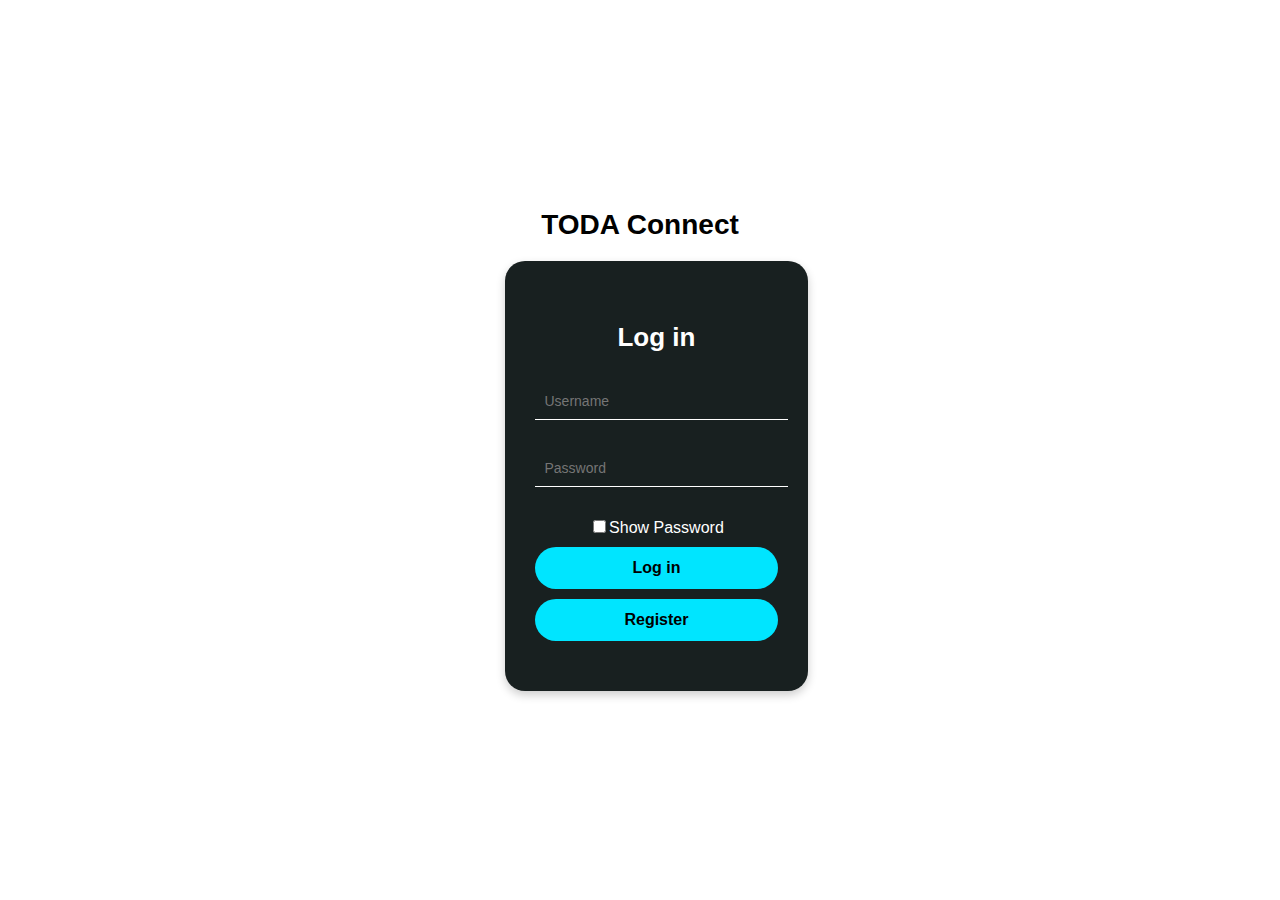
<file: index.html>
<!DOCTYPE html>
<html lang="en">
<head>
  <meta charset="UTF-8">
  <meta name="viewport" content="width=device-width, initial-scale=1.0">
  <title>TODA Connect - Login</title>
  <link rel="stylesheet" href="style.css">
  <script src="function.js" defer></script>
</head>
<body>
  <div class="container">
    <div class="title"> TODA Connect</div>
    <div class="login-box">
      <h2>Log in</h2>

      <form id="loginForm">
      <div class="input-box">
        <input type="text" id="username" placeholder="Username">
      </div>
      <div class="input-box">
        <input type="password" id="password" placeholder="Password">
      </div>
      </form>

      <input type="checkbox" id="showPass">Show Password
      <button class="btn">Log in</button>
      <button class="btn" onclick="goRegister()">Register</button>
    </div>
  </div>
</body>
</html>
</file>
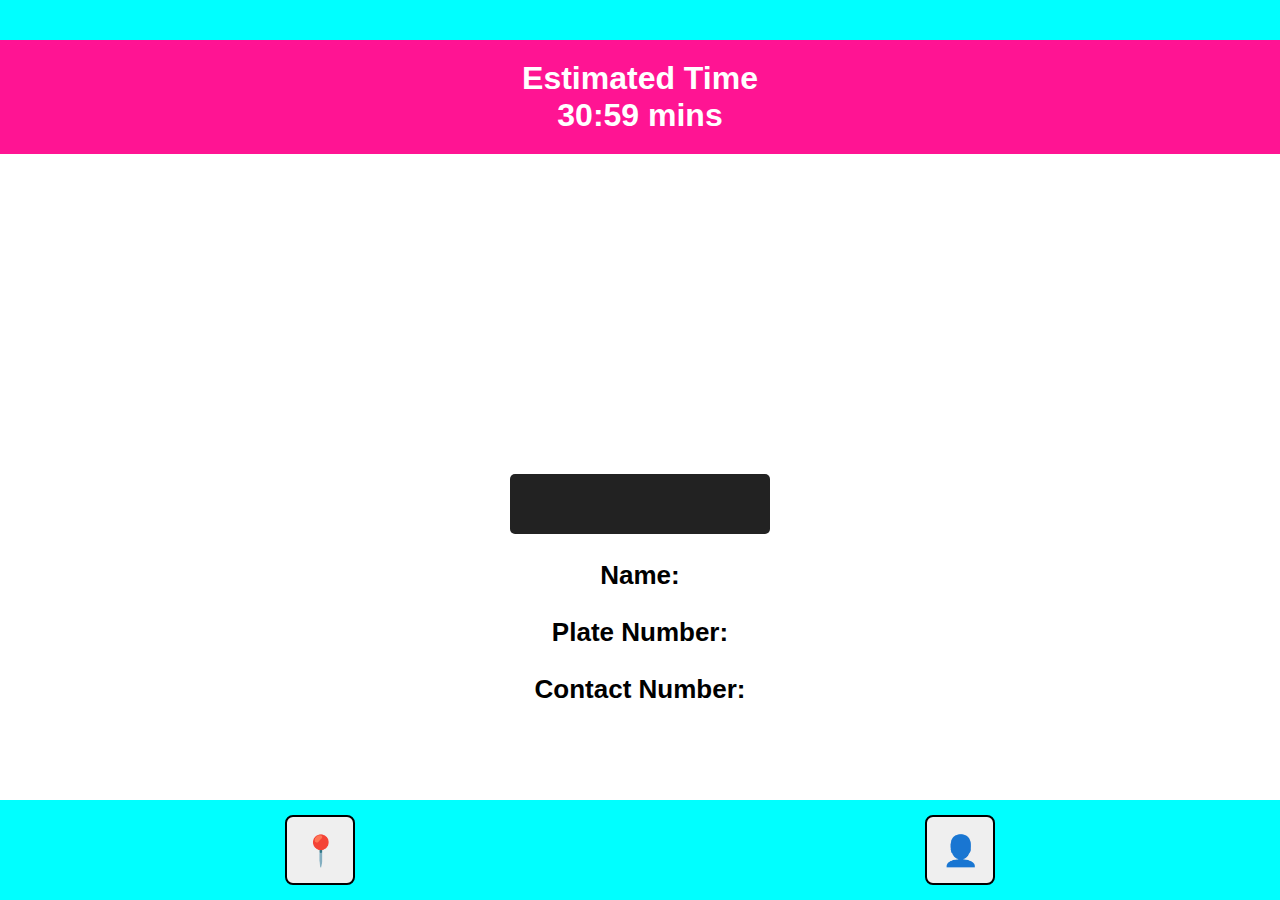
<file: passenger.html>
<!DOCTYPE html>
<html lang="en">
<head>
  <meta charset="UTF-8">
  <meta name="viewport" content="width=device-width, initial-scale=1.0">
  <title>TODA Connect - Passenger</title>
  <link rel="stylesheet" href="passenger.css">
  <script src="function.js" defer></script>
</head>
<body>

  <!-- Blue bar -->
  <div class="top-bar" id="realtime-datetime"></div>

  <!-- Pink bar -->
  <div class="time-bar">
    Estimated Time <br>
    30:59 mins
  </div>

  <!-- Map -->
  <iframe 
    class="map"
    src="https://www.google.com/maps/embed?pb=!1m18!1m12!1m3!1d3241.958093745169!2d139.69838271525848!3d35.6894879801926!2m3!1f0!2f0!3f0!3m2!1i1024!2i768!4f13.1!3m3!1m2!1s0x60188cd4b3f2f0f3%3A0xb6c47a2263a3c2aa!2sShinjuku%20City%2C%20Tokyo%2C%20Japan!5e0!3m2!1sen!2sjp!4v1633033700000!5m2!1sen!2sjp" 
    allowfullscreen="" 
    loading="lazy">
  </iframe>

  <!-- Body number -->
  <div class="number-box" id="body-number"></div>

  <!-- Passenger info -->
  <div class="info">
    <p>Name: <span id="name-inof"></span></p>
    <p>Plate Number: <span id="plate-info"></span></p>
    <p>Contact Number: <span id="contact-info"></span></p>
  </div>

  <!-- Bottom navigation -->
  <div class="navbar">
    <button class="nav-btn">📍</button>
    <button class="nav-btn" onclick="openProfile">👤</button>
  </div>

  

</body>
</html>
</file>
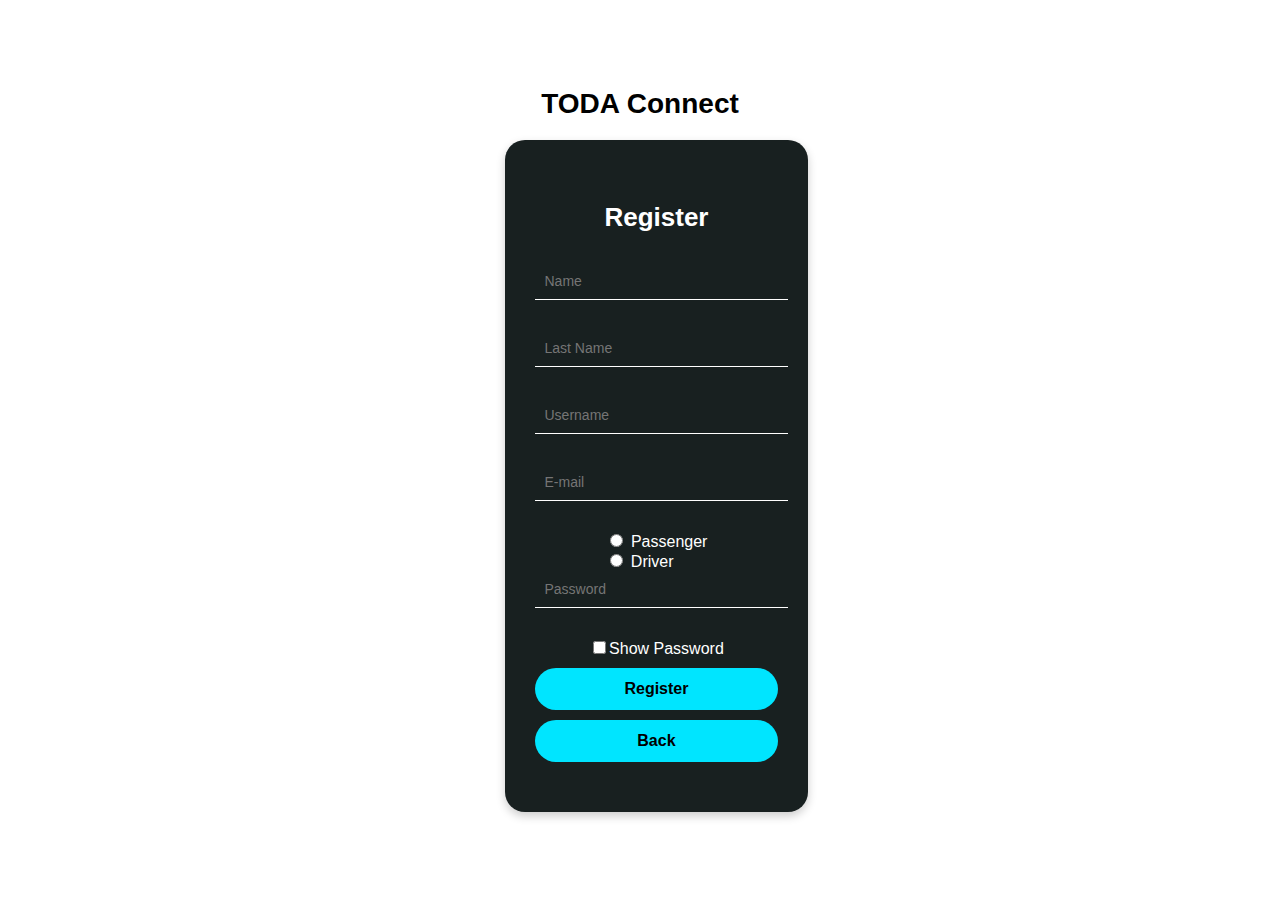
<file: register.html>
<!DOCTYPE html>
<html lang="en">
<head>
  <meta charset="UTF-8">
  <meta name="viewport" content="width=device-width, initial-scale=1.0">
  <title>TODA Connect - Register</title>
  <link rel="stylesheet" href="style.css">
  <script src="function.js" defer></script>
</head>
<body>
  <div class="container">
    <div class="title">TODA Connect</div>
    <div class="login-box">
      <h2>Register</h2>

        <div class="input-box">
            <input type="text" placeholder="Name">
        </div>

        <div class="input-box">
            <input type="text" placeholder="Last Name">
        </div>

      <div class="input-box">
        <input type="text" placeholder="Username">
      </div>
      
      <div class="input-box">
        <input type="email" placeholder="E-mail">
      </div>
      
      <div>
        <label>
          <input type="radio" name="role" value="Passenger" class="passenger-check"> Passenger
        </label><br>
        <label>
          <input type="radio" name="role" value="Driver" class="driver-check"> Driver
        </label>
      </div>
      
      <div class="input-box">
        <input type="password" id="password" placeholder="Password">
      </div>
    
      <input type="checkbox" id="showPass">Show Password

      <button class="btn">Register</button>
      <button class="btn" onclick="goBack()">Back</button>
    </div>
  </div>
</body>
</html>
</file>
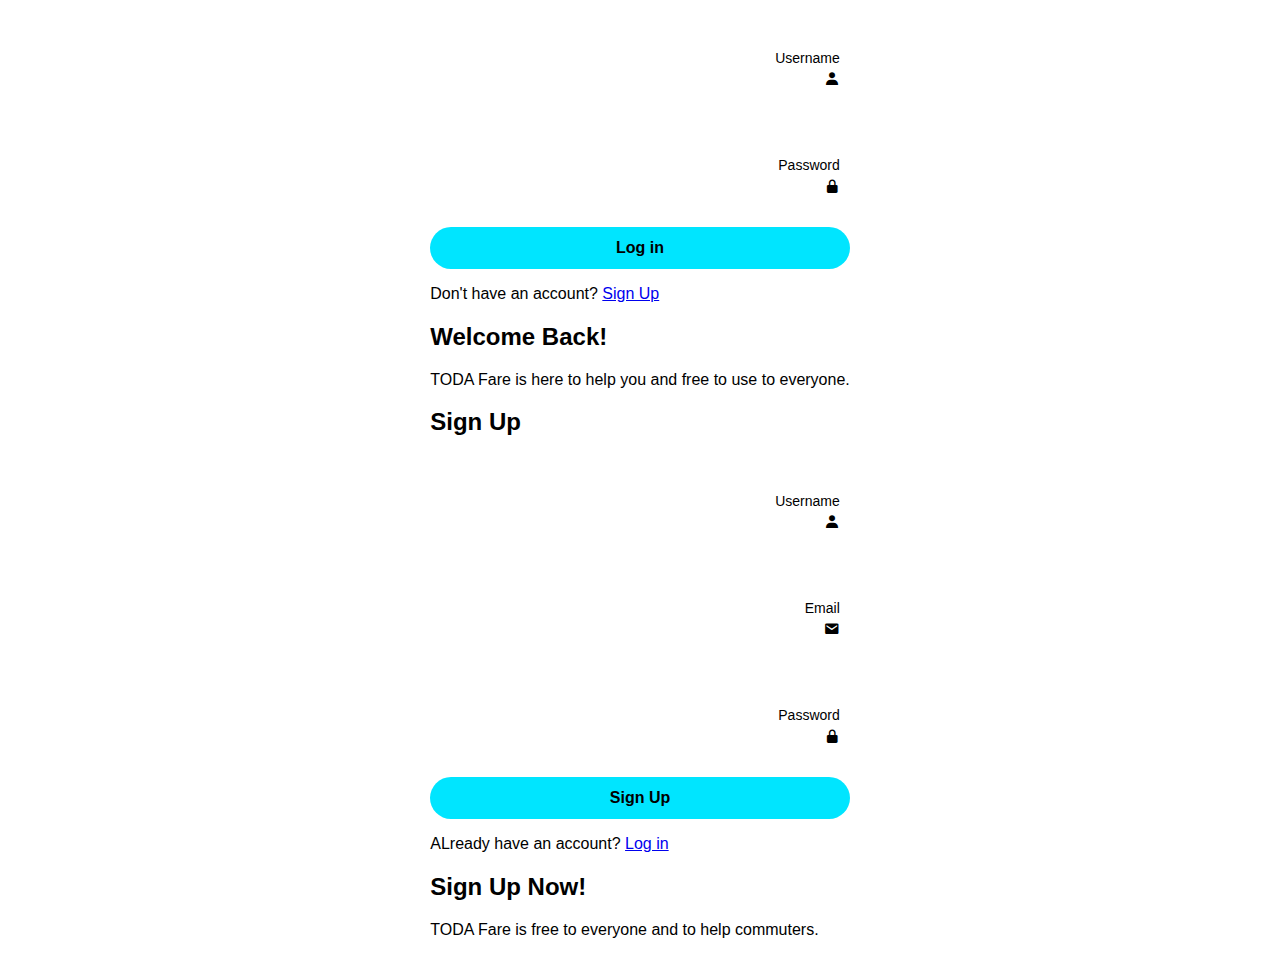
<file: TODAFare.html>
<!DOCTYPE html>
<html lang="en">


<head>
    <meta charset="UTF-8">
    <meta http-equiv="X-UA-Compatible" content="IE=edge">
    <meta name="viewport" content="widt=device-width, initial-scale=1.0">
    <link rel="stylesheet" href="style.css">
    <link href='https://unpkg.com/boxicons@2.1.4/css/boxicons.min.css' rel='stylesheet'>
</head>

<body>
    <div class="wrapper">
        <span class="bg-animate"></span>
        <span class="bg-animate2"></span>

        <div class="form-box login">
            <h2 class="animation" style="--i:0;">Log in</h2>
            <form action="#">
                <div class="input-box animation" style="--i:1;">
                    <input type="text" required>
                    <label>Username</label>
                    <i class='bx bxs-user'></i>
                </div>
                <div class="input-box animation" style="--i:2;">
                    <input type="password" required>
                    <label>Password</label>
                    <i class='bx bxs-lock-alt' ></i>
                </div>
                <button type="submit" class="btn animation" style="--i:3;">Log in</button>
                <div class="logreg-link animation" style="--i:4;">
                    <p>Don't have an account? <a href="#" class="register-link">Sign Up</a></p>
                </div>
            </form>
        </div>
        <div class="info-text login">
            <h2 class="animation" style="--i:0;">Welcome Back!</h2>
            <p class="animation" style="--i:1;">TODA Fare is here to help you and free to use to everyone.</p>
        </div>
        
        <div class="form-box register">
            <h2 class="animation" style="--i:17;">Sign Up</h2>
            <form action="#">
                <div class="input-box animation" style="--i:18;">
                    <input type="text" required>
                    <label>Username</label>
                    <i class='bx bxs-user'></i>
                </div>
                <div class="input-box animation" style="--i:19;">
                    <input type="text" required>
                    <label>Email</label>
                    <i class='bx bxs-envelope'></i>
                </div>
                <div class="input-box animation" style="--i:20;">
                    <input type="password" required>
                    <label>Password</label>
                    <i class='bx bxs-lock-alt' ></i>
                </div>
                <button type="submit" class="btn animation" style="--i:21;">Sign Up</button>
                <div class="logreg-link animation" style="--i:22;">
                    <p>ALready have an account? <a href="#" class="login-link">Log in</a></p>
                </div>
            </form>
        </div>
        <div class="info-text register">
            <h2 class="animation" style="--i:17;">Sign Up Now!</h2>
            <p class="animation" style="--i:18;">TODA Fare is free to everyone and to help commuters.</p>
        </div>
    </div>

    <script src="script.js"></script>
</body>
</html>
</file>
<file: style.css>
body {
  margin: 0;
  padding: 0;
  font-family: 'Arial', sans-serif;
  background: white;
  display: flex;
  justify-content: center;
  align-items: center;
  height: 100vh;
}

.container {
  text-align: center;
}

.title {
  font-size: 28px;
  font-weight: bold;
  margin-bottom: 20px;
}

.login-box {
  background: #182020; /* dark background */
  padding: 40px 30px;
  border-radius: 20px;
  color: white;
  width: 90%;
  max-width: 300px;
  box-shadow: 0px 4px 10px rgba(0,0,0,0.2);
}

.driver-check{
  margin-left: -29px;
}

.login-box h2 {
  font-size: 26px;
  margin-bottom: 30px;
}

.input-box {
  margin-bottom: 30px;
  text-align: right;
  margin-right: 10px;
}

.input-box label {
  display: block;
  font-size: 14px;
  margin-bottom: 5px;
}

.input-box input {
  width: 100%;
  padding: 10px;
  border: none;
  border-bottom: 1px solid white;
  background: transparent;
  color: white;
  font-size: 14px;
  outline: none;
}

.btn {
  display: block;
  width: 100%;
  background: #00e5ff;
  border: none;
  padding: 12px;
  margin: 10px 0;
  border-radius: 25px;
  font-size: 16px;
  font-weight: bold;
  cursor: pointer;
  color: black;
  transition: background 0.3s;
}

.btn:hover {
  background: #04666e;
  transition: 1s;
}
</file>
<file: passenger.css>
body, html {
  margin: 0;
  padding: 0;
  font-family: Arial, sans-serif;
  background: #fff;
}

/* Blue header */
.top-bar {
  background: cyan;
  text-align: center;
  padding: 20px 10px;
  color: blue;
  font-size: 32px;
  font-weight: bold;
}

/* Pink estimated time bar */
.time-bar {
  background: deeppink;
  text-align: center;
  padding: 20px 10px;
  color: white;
  font-size: 32px;
  font-weight: bold;
}

/* Map section */
.map {
  width: 100%;
  height: 300px;
  border: none;
  display: block;
}

/* Body number box */
.number-box {
  background: #222;
  color: white;
  font-size: 100px;
  font-weight: bold;
  text-align: center;
  padding: 30px;
  margin: 20px auto;
  width: 200px;
  border-radius: 5px;
}

/* Passenger info */
.info {
  text-align: center;
  font-size: 26px;
  font-weight: bold;
  margin-bottom: 30px;
}

/* Bottom navigation */
.navbar {
  background: cyan;
  display: flex;
  justify-content: space-around;
  padding: 15px 0;
  position: fixed;
  bottom: 0;
  width: 100%;
}

.nav-btn {
  width: 70px;
  height: 70px;
  border: 2px solid #000;
  display: flex;
  align-items: center;
  justify-content: center;
  border-radius: 8px;
  font-size: 30px;
  cursor: pointer;
}

.nav-btn:hover {
    background: #777171;
    transition: 1s;
}
</file>
